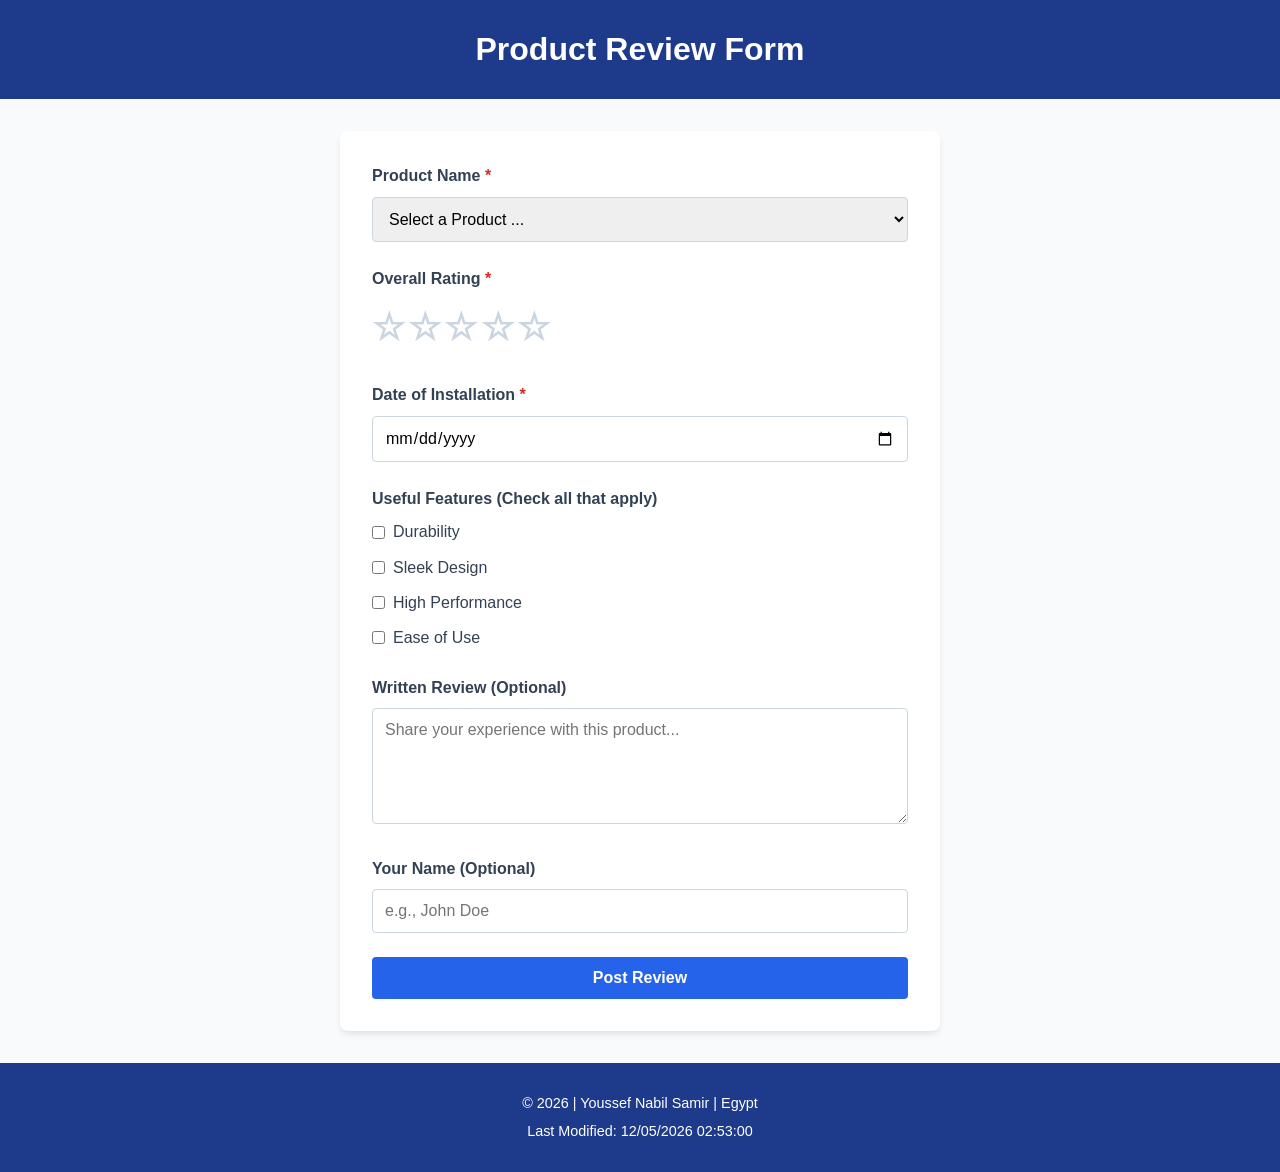
<file: form.html>
<!DOCTYPE html>
<html lang="en">
<head>
    <meta charset="UTF-8">
    <meta name="viewport" content="width=device-width, initial-scale=1.0">
    <meta name="description" content="A clean, responsive product review form for submitting user feedback on software engineering utilities.">
    <meta name="author" content="Youssef Nabil Samir">
    <title>Product Review Form</title>
    <link rel="stylesheet" href="styles/styles.css">
    <script src="scripts/review.js" defer></script>
</head>
<body>
    <header>
        <h1>Product Review Form</h1>
    </header>

    <main>
        <form method="get" action="review.html" class="review-form">
            <div class="form-group">
                <label for="product-name">Product Name <span class="required">*</span></label>
                <select id="product-name" name="productName" required>
                    <option value="" disabled selected>Select a Product ...</option>
                </select>
            </div>

            <div class="form-group">
                <label>Overall Rating <span class="required">*</span></label>
                <div class="rating-container">
                    <input type="radio" id="star5" name="rating" value="5" required>
                    <label for="star5" title="5 stars">☆</label>
                    
                    <input type="radio" id="star4" name="rating" value="4" required>
                    <label for="star4" title="4 stars">☆</label>
                    
                    <input type="radio" id="star3" name="rating" value="3" required>
                    <label for="star3" title="3 stars">☆</label>
                    
                    <input type="radio" id="star2" name="rating" value="2" required>
                    <label for="star2" title="2 stars">☆</label>
                    
                    <input type="radio" id="star1" name="rating" value="1" required>
                    <label for="star1" title="1 stars">☆</label>
                </div>
            </div>

            <div class="form-group">
                <label for="install-date">Date of Installation <span class="required">*</span></label>
                <input type="date" id="install-date" name="installDate" required>
            </div>

            <div class="form-group">
                <label>Useful Features (Check all that apply)</label>
                <div class="checkbox-group">
                    <div class="checkbox-item">
                        <input type="checkbox" id="feature-durability" name="features" value="durability">
                        <label for="feature-durability">Durability</label>
                    </div>
                    <div class="checkbox-item">
                        <input type="checkbox" id="feature-design" name="features" value="design">
                        <label for="feature-design">Sleek Design</label>
                    </div>
                    <div class="checkbox-item">
                        <input type="checkbox" id="feature-performance" name="features" value="performance">
                        <label for="feature-performance">High Performance</label>
                    </div>
                    <div class="checkbox-item">
                        <input type="checkbox" id="feature-ease" name="features" value="easeOfUse">
                        <label for="feature-ease">Ease of Use</label>
                    </div>
                </div>
            </div>

            <div class="form-group">
                <label for="written-review">Written Review (Optional)</label>
                <textarea id="written-review" name="writtenReview" rows="5" placeholder="Share your experience with this product..."></textarea>
            </div>

            <div class="form-group">
                <label for="user-name">Your Name (Optional)</label>
                <input type="text" id="user-name" name="userName" placeholder="e.g., John Doe">
            </div>

            <input type="submit" value="Post Review" class="submit-btn">
        </form>
    </main>

    <footer>
        <p>&copy; <span id="current-year"></span> | Youssef Nabil Samir | Egypt</p>
        <p>Last Modified: <span id="last-modified"></span></p>
    </footer>
</body>
</html>
</file>
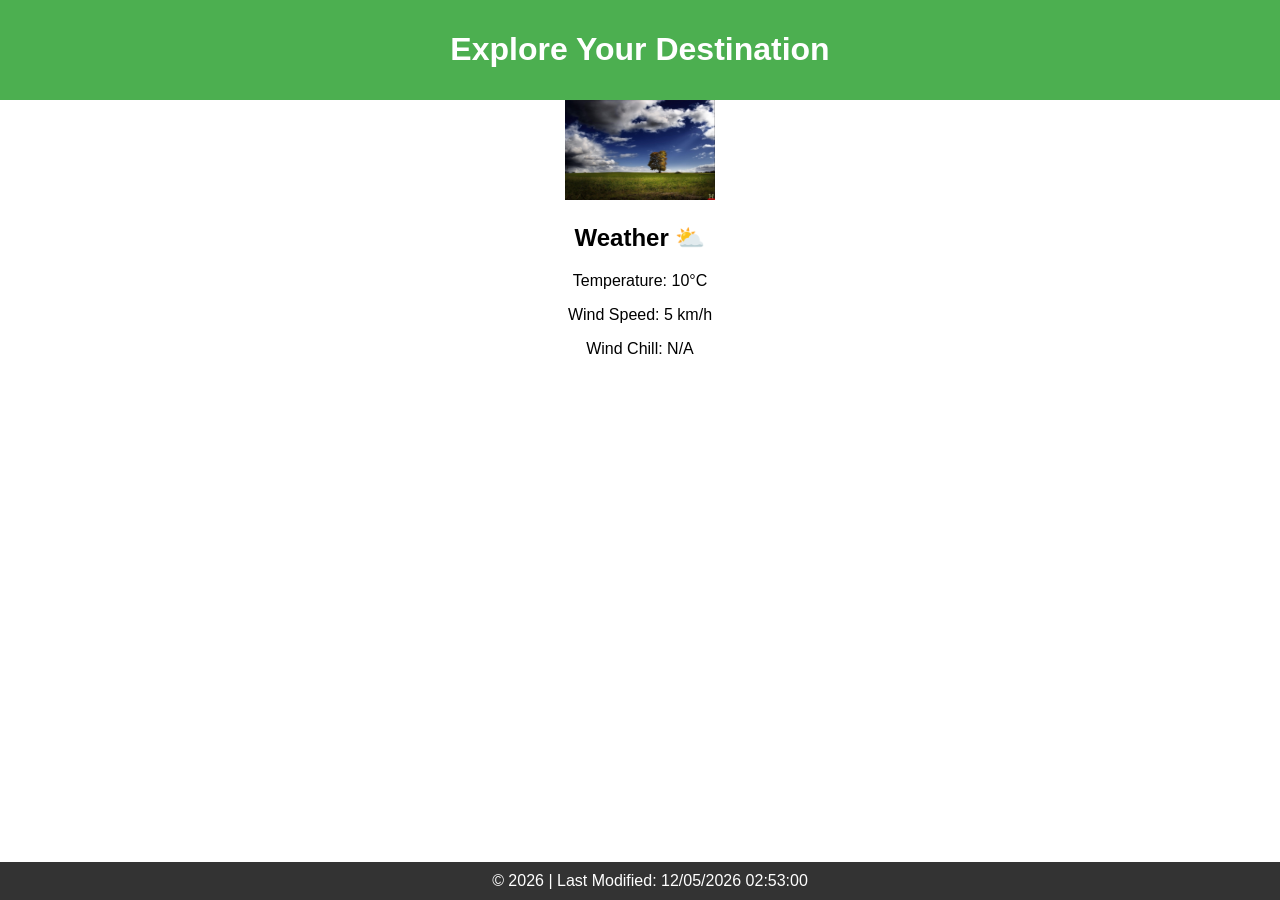
<file: place.html>
<!DOCTYPE html>
<html lang="en">
<head>
    <meta charset="UTF-8">
    <meta name="viewport" content="width=device-width, initial-scale=1.0">
    <title>W03 Country Page</title>
    <link rel="stylesheet" href="styles.css">
    <script src="script.js" defer></script>
</head>
<body>
    <header>
        <h1>Explore Your Destination</h1>
    </header>
    <main>
        <section class="hero">
            <picture>
                <source srcset="weather.jpg" media="(min-width: 768px)">
                <img src="weather.jpg" alt="Hero Image" style="width: 150px; height: 100px;">
            </picture>
        </section>
        <section class="weather">
            <h2>Weather <span class="weather-icon">⛅</span></h2>
            <p>Temperature: <span id="temperature">10</span>°C</p>
            <p>Wind Speed: <span id="wind-speed">5</span> km/h</p>
            <p>Wind Chill: <span id="wind-chill">N/A</span></p>
        </section>
    </main>
    <footer>
        <p>&copy; <span id="year"></span> | Last modified: <span id="last-modified"></span></p>
    </footer>
</body>
</html>
</file>
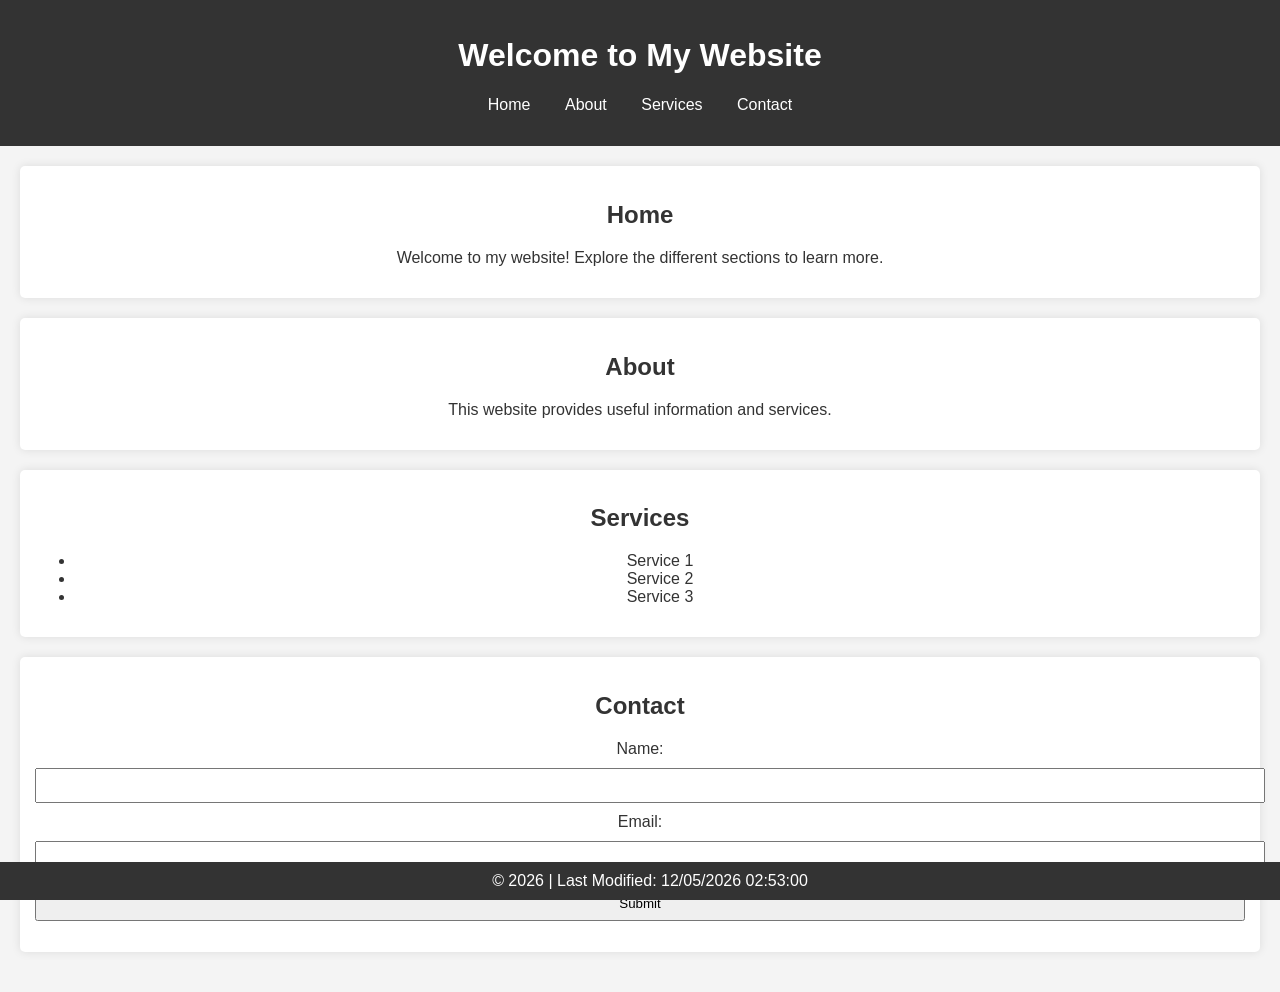
<file: SitePlan.html>
<!DOCTYPE html>
<html lang="en">
<head>
    <meta charset="UTF-8">
    <meta name="viewport" content="width=device-width, initial-scale=1.0">
    <title>My Website</title>
    <link rel="stylesheet" href="styles.css">
    <script defer src="script.js"></script>
    <style>
        body {
            font-family: Arial, sans-serif;
            margin: 0;
            padding: 0;
            background-color: #f4f4f4;
            color: #333;
        }
        header {
            background: #333;
            color: white;
            padding: 1em;
            text-align: center;
        }
        nav ul {
            list-style: none;
            padding: 0;
            text-align: center;
        }
        nav ul li {
            display: inline;
            margin: 0 15px;
        }
        nav ul li a {
            color: white;
            text-decoration: none;
        }
        main {
            padding: 20px;
        }
        section {
            margin-bottom: 20px;
            background: white;
            padding: 15px;
            border-radius: 5px;
            box-shadow: 0 0 10px rgba(0, 0, 0, 0.1);
        }
        form input, form button {
            display: block;
            width: 100%;
            margin: 10px 0;
            padding: 8px;
        }
        footer {
            text-align: center;
            padding: 10px;
            background: #333;
            color: white;
        }
    </style>
</head>
<body>
    <header>
        <h1>Welcome to My Website</h1>
        <nav>
            <ul>
                <li><a href="#home">Home</a></li>
                <li><a href="#about">About</a></li>
                <li><a href="#services">Services</a></li>
                <li><a href="#contact">Contact</a></li>
            </ul>
        </nav>
    </header>
    <main>
        <section id="home">
            <h2>Home</h2>
            <p>Welcome to my website! Explore the different sections to learn more.</p>
        </section>
        
        <section id="about">
            <h2>About</h2>
            <p>This website provides useful information and services.</p>
        </section>
        
        <section id="services">
            <h2>Services</h2>
            <ul>
                <li>Service 1</li>
                <li>Service 2</li>
                <li>Service 3</li>
            </ul>
        </section>
        
        <section id="contact">
            <h2>Contact</h2>
            <form id="contact-form">
                <label for="name">Name:</label>
                <input type="text" id="name" required>
                
                <label for="email">Email:</label>
                <input type="email" id="email" required>
                
                <button type="submit">Submit</button>
            </form>
            <p id="response"></p>
        </section>
    </main>
    <footer>
        <p>&copy; 2025 My Website Name</p>
    </footer>
    <script>
        document.getElementById("contact-form").addEventListener("submit", function(event) {
            event.preventDefault();
            let name = document.getElementById("name").value;
            let email = document.getElementById("email").value;
            if(name && email) {
                document.getElementById("response").textContent = "Thank you for reaching out, " + name + "!";
                document.getElementById("contact-form").reset();
            } else {
                document.getElementById("response").textContent = "Please fill out all fields.";
            }
        });
    </script>
</body>
</html>
</file>
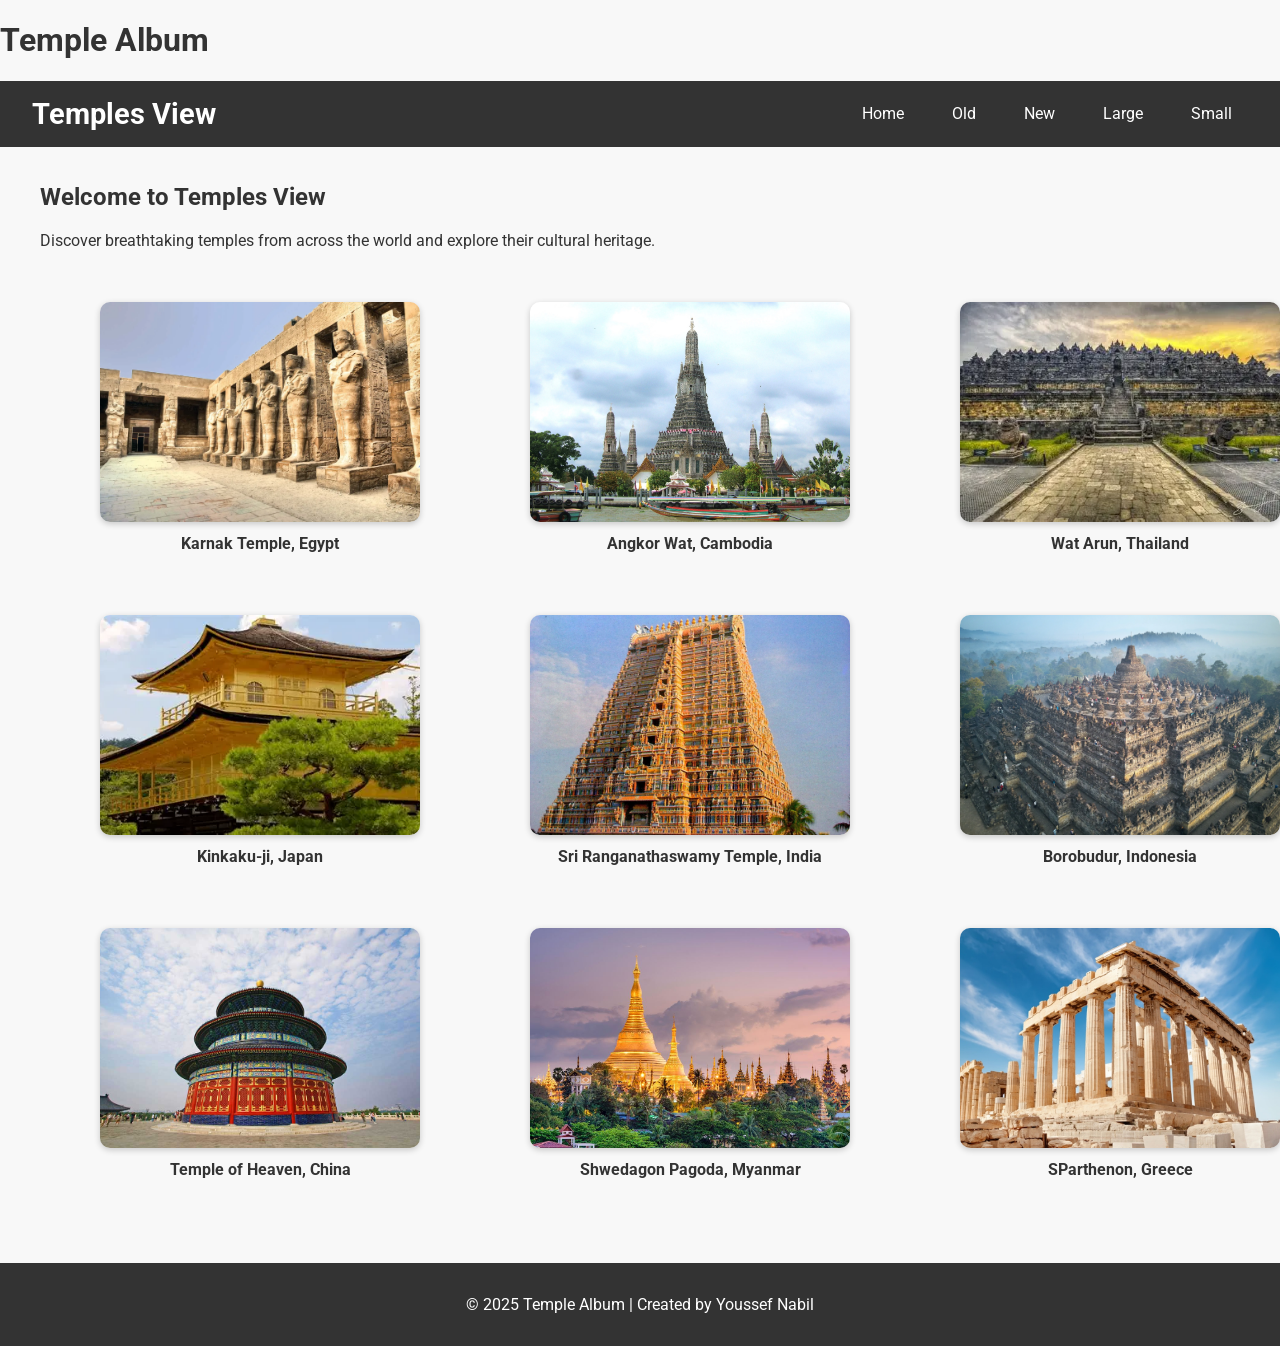
<file: temples.html>
<!DOCTYPE html>
<html lang="en">
<head>
  <meta charset="UTF-8">
  <meta name="viewport" content="width=device-width, initial-scale=1.0">
  <title>Temple Album | Temples View</title>

  <!-- Meta Information -->
  <meta name="description" content="Temple Album — a gallery showcasing ancient and modern temples from around the world.">
  <meta name="author" content="Youssef Nabil">

  <!-- Google Fonts -->
  <link rel="preconnect" href="https://fonts.googleapis.com">
  <link rel="preconnect" href="https://fonts.gstatic.com" crossorigin>
  <link href="https://fonts.googleapis.com/css2?family=Roboto:wght@400;700&display=swap" rel="stylesheet">

  <!-- Stylesheets -->
  <link rel="stylesheet" href="styles/temples.css">
  <link rel="stylesheet" href="styles/temples-large.css">

  <!-- JavaScript -->
  <script src="scripts/temples.js" defer></script>
</head>

<body>
  <header>
    <h1>Temple Album</h1>
    <nav>
      <div class="logo">Temples View</div>
      <ul class="nav-links">
        <li><a href="#home">Home</a></li>
        <li><a href="#old">Old</a></li>
        <li><a href="#new">New</a></li>
        <li><a href="#large">Large</a></li>
        <li><a href="#small">Small</a></li>
      </ul>
    </nav>
  </header>

  <main>
    <section id="home">
      <h2>Welcome to Temples View</h2>
      <p>Discover breathtaking temples from across the world and explore their cultural heritage.</p>
    </section>

    <!-- Temple Gallery -->
    <section class="temple-gallery">
      <figure>
        <img src="images/temple1.webp" alt="Karnak Temple, Egypt">
        <figcaption>Karnak Temple, Egypt</figcaption>
      </figure>
      <figure>
        <img src="images/temple2.jpeg" alt="Angkor Wat, Cambodia">
        <figcaption>Angkor Wat, Cambodia</figcaption>
      </figure>
      <figure>
        <img src="images/temple3.webp" alt="Wat Arun, Thailand">
        <figcaption>Wat Arun, Thailand</figcaption>
      </figure>
      <figure>
        <img src="images/temple5.webp" alt="Kinkaku-ji, Japan">
        <figcaption>Kinkaku-ji, Japan</figcaption>
      </figure>
      <figure>
        <img src="images/temple6.jpeg" alt="Sri Ranganathaswamy Temple, India">
        <figcaption>Sri Ranganathaswamy Temple, India</figcaption>
      </figure>
      <figure>
        <img src="images/temple7.webp" alt="Borobudur, Indonesia">
        <figcaption>Borobudur, Indonesia</figcaption>
      </figure>
      <figure>
        <img src="images/temple8.jpg" alt="Temple of Heaven, China">
        <figcaption>Temple of Heaven, China</figcaption>
      </figure>
      <figure>
        <img src="images/temple9.jpg" alt="Shwedagon Pagoda, Myanmar">
        <figcaption>Shwedagon Pagoda, Myanmar</figcaption>
      </figure>
      <figure>
        <img src="images/temple10.jpg" alt="Parthenon, Greece">
        <figcaption>SParthenon, Greece</figcaption>
      </figure>
    </section>
  </main>

  <footer>
    <p>&copy; 2025 Temple Album | Created by Youssef Nabil</p>
  </footer>
</body>
</html>
</file>
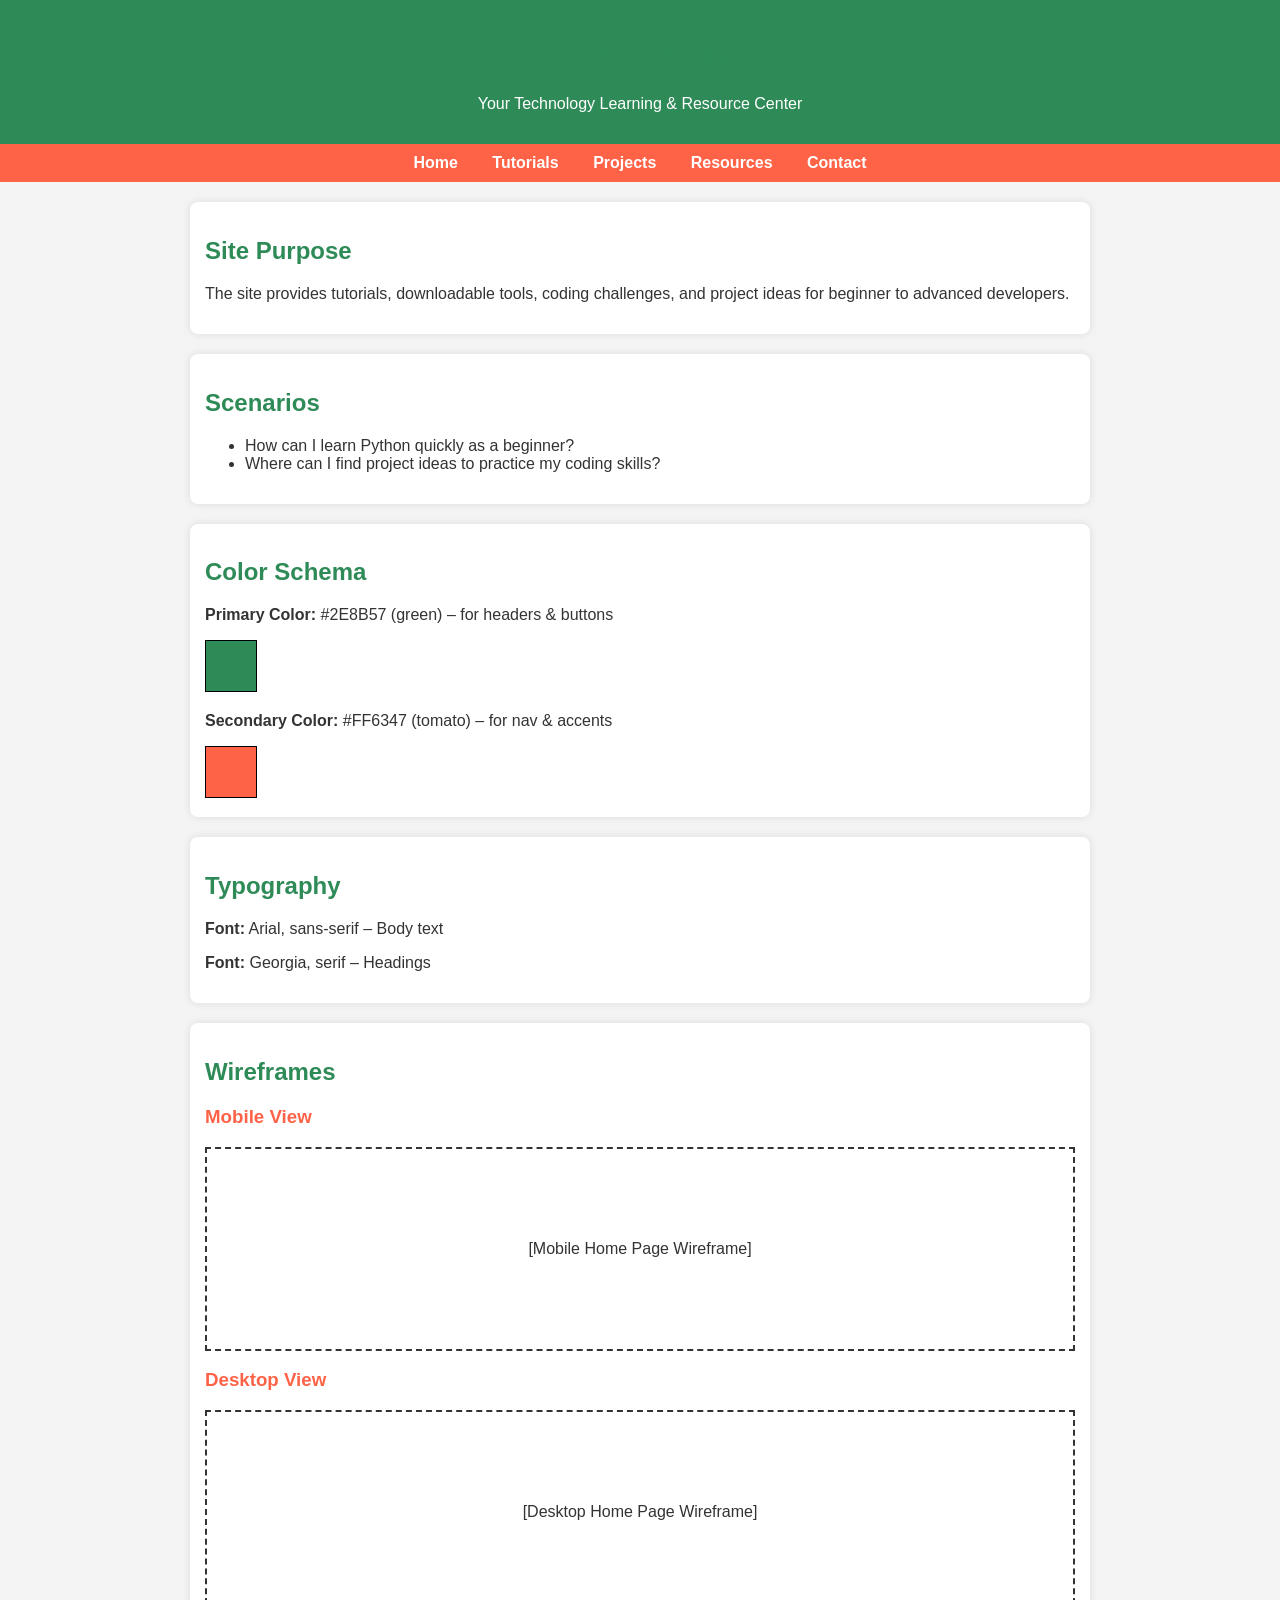
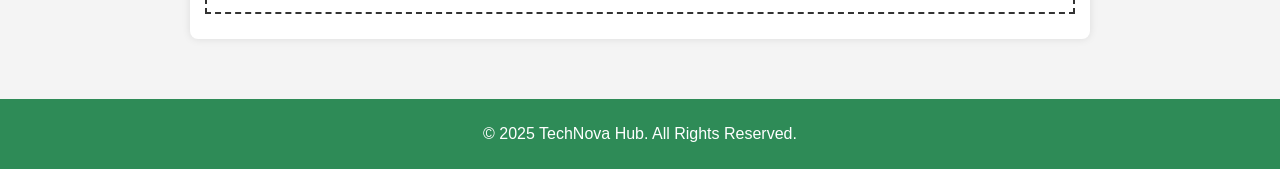
<file: project/siteplan.html>
<!DOCTYPE html>
<html lang="en">
<head>
    <meta charset="UTF-8">
    <meta name="viewport" content="width=device-width, initial-scale=1.0">
    <title>TechNova Hub - Website Planning</title>
    <link rel="stylesheet" href="siteplan.css">
    <style>
        body {
            font-family: Arial, sans-serif;
            background-color: #f4f4f4;
            margin: 0;
            padding: 0;
            color: #333;
        }
        header {
            background-color: #2E8B57;
            color: white;
            padding: 15px;
            text-align: center;
        }
        nav {
            background-color: #FF6347;
            padding: 10px;
            text-align: center;
        }
        nav a {
            color: white;
            text-decoration: none;
            margin: 0 15px;
            font-weight: bold;
        }
        nav a:hover {
            text-decoration: underline;
        }
        main {
            padding: 20px;
            max-width: 900px;
            margin: auto;
        }
        h2 {
            color: #2E8B57;
        }
        .wireframe {
            border: 2px dashed #333;
            height: 200px;
            display: flex;
            justify-content: center;
            align-items: center;
            margin-bottom: 10px;
            background-color: #fff;
        }
        .color-box {
            display: inline-block;
            width: 50px;
            height: 50px;
            margin-right: 10px;
            border: 1px solid #000;
        }
        footer {
            text-align: center;
            background-color: #2E8B57;
            color: white;
            padding: 10px;
            margin-top: 20px;
        }
        section {
            background-color: #fff;
            padding: 15px;
            margin-bottom: 20px;
            border-radius: 8px;
            box-shadow: 0 0 8px rgba(0,0,0,0.1);
        }
    </style>
</head>
<body>
    <!-- Header -->
    <header>
        <h1>TechNova Hub</h1>
        <p>Your Technology Learning & Resource Center</p>
    </header>

    <!-- Navigation -->
    <nav>
        <a href="#">Home</a>
        <a href="#">Tutorials</a>
        <a href="#">Projects</a>
        <a href="#">Resources</a>
        <a href="#">Contact</a>
    </nav>

    <!-- Main Content -->
    <main>
        <!-- Site Purpose -->
        <section>
            <h2>Site Purpose</h2>
            <p>The site provides tutorials, downloadable tools, coding challenges, and project ideas for beginner to advanced developers.</p>
        </section>

        <!-- Scenarios -->
        <section>
            <h2>Scenarios</h2>
            <ul>
                <li>How can I learn Python quickly as a beginner?</li>
                <li>Where can I find project ideas to practice my coding skills?</li>
            </ul>
        </section>

        <!-- Color Schema -->
        <section>
            <h2>Color Schema</h2>
            <p><strong>Primary Color:</strong> #2E8B57 (green) – for headers & buttons</p>
            <div class="color-box" style="background-color:#2E8B57;"></div>
            <p><strong>Secondary Color:</strong> #FF6347 (tomato) – for nav & accents</p>
            <div class="color-box" style="background-color:#FF6347;"></div>
        </section>

        <!-- Typography -->
        <section>
            <h2>Typography</h2>
            <p><strong>Font:</strong> Arial, sans-serif – Body text</p>
            <p><strong>Font:</strong> Georgia, serif – Headings</p>
        </section>

        <!-- Wireframes -->
        <section>
            <h2>Wireframes</h2>
            <h3>Mobile View</h3>
            <div class="wireframe">[Mobile Home Page Wireframe]</div>
            <h3>Desktop View</h3>
            <div class="wireframe">[Desktop Home Page Wireframe]</div>
        </section>
    </main>

    <!-- Footer -->
    <footer>
        <p>© 2025 TechNova Hub. All Rights Reserved.</p>
    </footer>
</body>
</html>
</file>
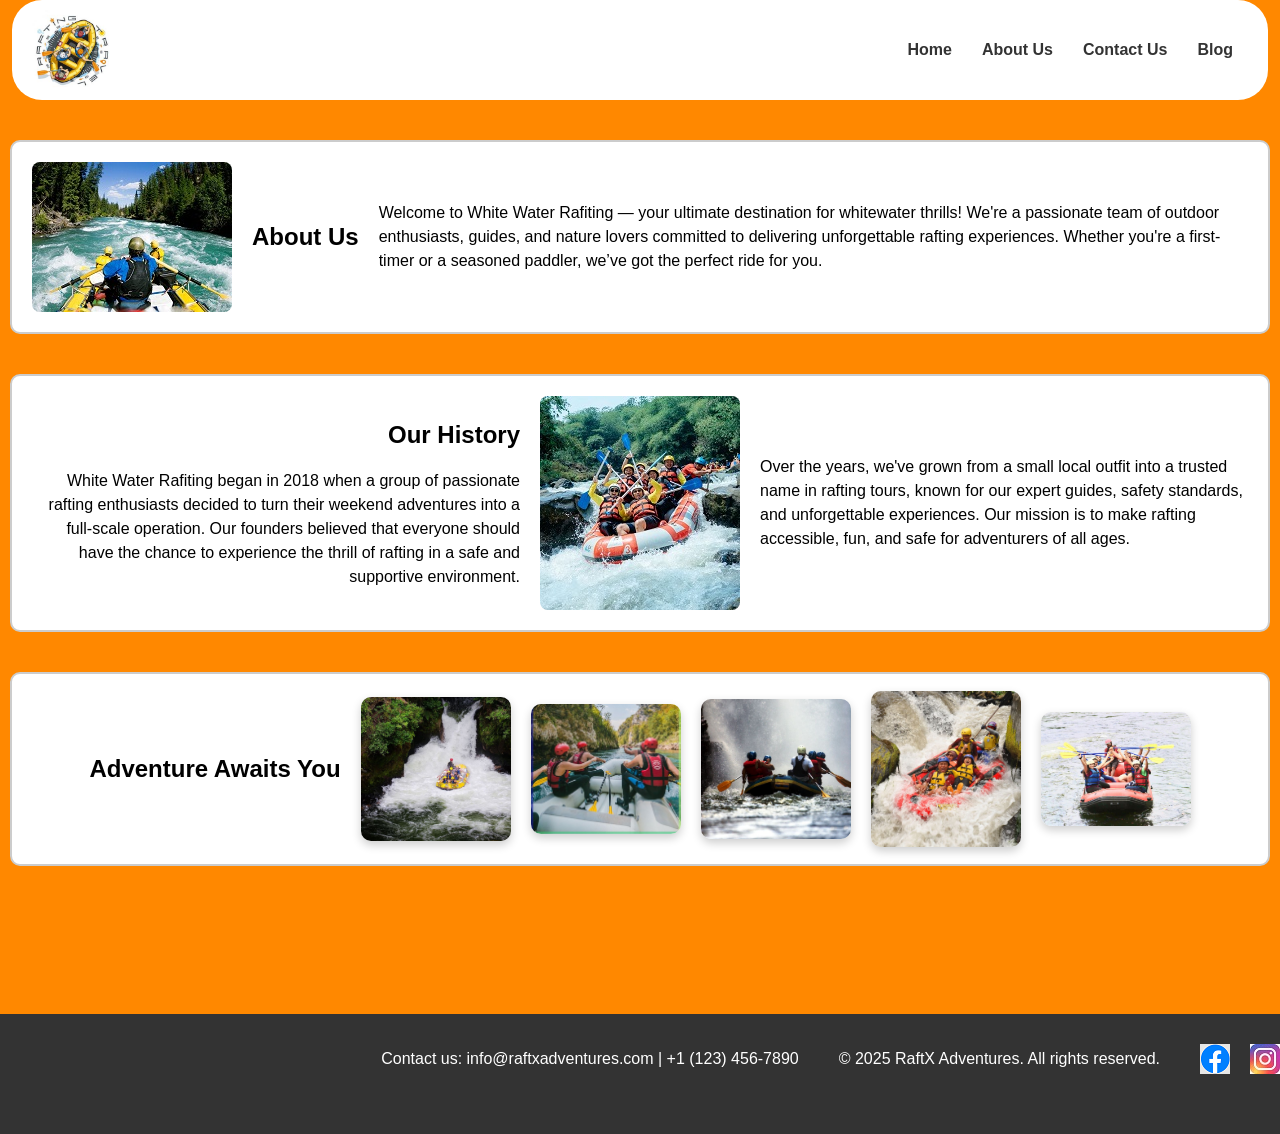
<file: wwr/about.html>
<!DOCTYPE html>
<html lang="en">
  <head>
    <meta charset="UTF-8" />
    <meta name="author" content="Youssef Nabil">
    <meta name="viewport" content="width=device-width, initial-scale=1.0" />
	<link rel="stylesheet" href="rafiting.css">
	<link rel="stylesheet" href="https://fonts.googleapis.com/css?family=Sofia">
    	<title>White Water Rafiting</title>
	<link rel="icon" href="z-raftingcompas.jpg" type="image/png">

  </head>

  <body>
    <nav class="navbar">
      <img
        src="z-raftingcompas.jpg"
        alt="Logo"
        class="logo"
      />

      <ul class="menu">
        <li class="item"><a href="#">Home</a></li>
        <li class="item"><a href="#">About Us</a></li>
        <li class="item"><a href="#">Contact Us</a></li>
        <li class="item"><a href="#">Blog</a></li>
      </ul>

    </nav>
	<br>
	<br>
	<br>
	<br>
	<br>

	 <div class="container">
    <img src="about-image.jpg" alt="Sample Image">
    <h2>About Us</h2>
  <p>Welcome to White Water Rafiting — your ultimate destination for whitewater thrills! We're a passionate team of outdoor enthusiasts, guides, and nature lovers committed to delivering unforgettable rafting experiences. Whether you're a first-timer or a seasoned paddler, we’ve got the perfect ride for you.</p>
  </div>
    <div class="container">
    <div class="text left-text">
     <h2>Our History</h2>
  <p style="flex: 1;">White Water Rafiting began in 2018 when a group of passionate rafting enthusiasts decided to turn their weekend adventures into a full-scale operation. Our founders believed that everyone should have the chance to experience the thrill of rafting in a safe and supportive environment.</p>
  
    </div>

    <img src="about-center-image.jpg" alt="Centered Image">

    <div class="text right-text">
      <p style="flex: 1;">Over the years, we've grown from a small local outfit into a trusted name in rafting tours, known for our expert guides, safety standards, and unforgettable experiences. Our mission is to make rafting accessible, fun, and safe for adventurers of all ages.</p>
    </div>
  </div>
   <div class="final-container">
	 <h2>Adventure Awaits You</h2>
	  <div class="image-wrapper">
    <img src="1.jpg" class="img1" alt="Image 1">
    <img src="2.jpg" class="img2" alt="Image 2">
    <img src="3.jpg" class="img3" alt="Image 3">
    <img src="4.jpg" class="img4" alt="Image 4">
    <img src="5.jpg" class="img5" alt="Image 5">
  </div>
   </div>
<br>
<br>   
<br>
<br>
<br>   
<br>

</body>
<footer>
	<div class="footer">

<div class="social-media">

<p>Contact us: info@raftxadventures.com | +1 (123) 456-7890</p>
<br>
<p >&copy; 2025 RaftX Adventures. All rights reserved.</p>
<br>
<br>
<br>
<br>
<br>
  <div class="social-media">
    
    <a href="https://facebook.com"><img src="facebook.PNG" alt="Facebook"></a>
    <a href="https://instagram.com"><img src="instagram.jpeg" alt="Instagram"></a>

  

  </div>
  
</div>
</footer>
</html>
</file>
<file: styles/styles.css>
:root {
    --primary-color: #1e3a8a;
    --secondary-color: #2563eb;
    --background-color: #f8fafc;
    --card-background: #ffffff;
    --text-color: #334155;
    --border-color: #cbd5e1;
    --star-color: #eab308;
}

* {
    box-sizing: border-box;
    margin: 0;
    padding: 0;
}

body {
    font-family: 'Segoe UI', Tahoma, Geneva, Verdana, sans-serif;
    background-color: var(--background-color);
    color: var(--text-color);
    line-height: 1.6;
    display: flex;
    flex-direction: column;
    min-height: 100vh;
}

header, footer {
    background-color: var(--primary-color);
    color: white;
    text-align: center;
    padding: 1.5rem;
}

footer p {
    font-size: 0.9rem;
    margin: 0.3rem 0;
}

main {
    flex: 1;
    display: flex;
    justify-content: center;
    align-items: center;
    padding: 2rem 1rem;
}

/* Form Container Styles */
.review-form {
    background-color: var(--card-background);
    padding: 2rem;
    border-radius: 8px;
    box-shadow: 0 4px 6px -1px rgba(0, 0, 0, 0.1);
    width: 100%;
    max-width: 600px;
}

.form-group {
    margin-bottom: 1.5rem;
}

.form-group label {
    display: block;
    font-weight: 600;
    margin-bottom: 0.5rem;
}

.required {
    color: #dc2626;
}

/* Inputs, Selectors, and Textarea Elements */
input[type="text"],
input[type="date"],
select,
textarea {
    width: 100%;
    padding: 0.75rem;
    border: 1px solid var(--border-color);
    border-radius: 4px;
    font-size: 1rem;
    font-family: inherit;
    transition: border-color 0.2s;
}

input[type="text"]:focus,
input[type="date"]:focus,
select:focus,
textarea:focus {
    outline: none;
    border-color: var(--secondary-color);
}

/* Star Rating Components */
.rating-container {
    display: flex;
    flex-direction: row-reverse;
    justify-content: flex-end;
    gap: 0.2rem;
    font-size: 2.3rem;
}

.rating-container input {
    display: none;
}

.rating-container label {
    color: #cbd5e1;
    cursor: pointer;
    transition: color 0.2s;
    margin: 0;
}

/* Fill stars on hover and checked states */
.rating-container input:checked ~ label,
.rating-container input:hover ~ label,
.rating-container label:hover ~ label {
    color: var(--star-color);
}

/* Checkbox Alignment & Structuring */
.checkbox-group {
    display: flex;
    flex-direction: column;
    gap: 0.6rem;
}

.checkbox-item {
    display: flex;
    align-items: center;
    gap: 0.5rem;
}

.checkbox-item input[type="checkbox"] {
    width: auto;
    cursor: pointer;
}

.checkbox-item label {
    display: inline;
    font-weight: normal;
    margin-bottom: 0;
    cursor: pointer;
}

/* Action Button */
.submit-btn {
    background-color: var(--secondary-color);
    color: white;
    border: none;
    padding: 0.75rem 1.5rem;
    font-size: 1rem;
    font-weight: 600;
    border-radius: 4px;
    cursor: pointer;
    width: 100%;
    transition: background-color 0.2s;
}

.submit-btn:hover {
    background-color: var(--primary-color);
}

/* Submission Confirmation UI Card */
.confirmation-card {
    background-color: var(--card-background);
    text-align: center;
    padding: 3rem 2rem;
    border-radius: 8px;
    box-shadow: 0 4px 6px -1px rgba(0, 0, 0, 0.1);
    max-width: 500px;
    width: 100%;
}

.success-icon {
    font-size: 3rem;
    color: #16a34a;
    background: #dcfce7;
    width: 80px;
    height: 80px;
    line-height: 80px;
    border-radius: 50%;
    margin: 0 auto 1.5rem;
}

.confirmation-card h2 {
    margin-bottom: 1rem;
    color: var(--primary-color);
}

.confirmation-card hr {
    margin: 1.5rem 0;
    border: 0;
    border-top: 1px solid var(--border-color);
}

.counter-display {
    font-size: 1.1rem;
    margin-bottom: 1.5rem;
}

.back-link {
    display: inline-block;
    color: var(--secondary-color);
    text-decoration: none;
    font-weight: 600;
}

.back-link:hover {
    text-decoration: underline;
}

/* Mobile Breakpoint Optimization */
@media (max-width: 480px) {
    .review-form {
        padding: 1.25rem;
    }
    
    .rating-container {
        font-size: 2rem;
    }
}
</file>
<file: styles.css>
body {
    font-family: Arial, sans-serif;
    margin: 0;
    padding: 0;
    text-align: center;
}

header {
    background-color: #4CAF50;
    color: white;
    padding: 10px;
}

.hero img {
    width: 100%;
    height: auto;
}

.weather {
    margin: 20px;
}

.weather-icon {
    font-size: 24px;
}

footer {
    background-color: #333;
    color: white;
    padding: 10px;
    position: fixed;
    bottom: 0;
    width: 100%;
}
</file>
<file: styles/temples.css>
/* General Styles */
body {
  margin: 0;
  font-family: 'Roboto', Arial, sans-serif;
  background-color: #f8f8f8;
  color: #333;
}

/* Header and Navigation */
nav {
  background-color: #333;
  color: white;
  padding: 0.5rem 1rem;
  display: flex;
  justify-content: space-between;
  align-items: center;
}

.logo {
  font-size: 1.5rem;
  font-weight: bold;
}

.nav-links {
  list-style: none;
  display: flex;
  gap: 1rem;
  margin: 0;
  padding: 0;
}

.nav-links a {
  text-decoration: none;
  color: white;
  padding: 0.5rem 1rem;
  transition: background-color 0.3s;
}

.nav-links a:hover {
  background-color: #555;
  border-radius: 5px;
}

/* Main Content */
main {
  max-width: 1200px;
  margin: 0 auto;
  padding: 1rem;
}

.temple-gallery {
  display: grid;
  grid-template-columns: repeat(auto-fit, minmax(300px, 1fr));
  gap: 20px;
  padding: 20px;
}

.temple-gallery img {
  width: 320px;
  height: 220px;
  border-radius: 10px;
  object-fit: cover;
  box-shadow: 0 2px 6px rgba(0, 0, 0, 0.2);
}

.temple-gallery figcaption {
  text-align: center;
  margin-top: 0.5rem;
  font-weight: bold;
}

/* Footer */
footer {
  text-align: center;
  background-color: #333;
  color: white;
  padding: 1rem 0;
  margin-top: 2rem;
}

/* Responsive (required media query) */
@media (max-width: 600px) {
  .nav-links {
    flex-direction: column;
    align-items: center;
  }

  .temple-gallery img {
    width: 100%;
    height: auto;
  }
}
</file>
<file: styles/temples-large.css>
/* For larger screens */
@media (min-width: 900px) {
  .temple-gallery {
    grid-template-columns: repeat(3, 1fr);
    gap: 30px;
  }

  nav {
    padding: 1rem 2rem;
  }

  .logo {
    font-size: 1.8rem;
  }
}
</file>
<file: project/siteplan.css>
/* Inline CSS just for demonstration; you can move to siteplan.css */
        body {
            font-family: 'Arial', sans-serif;
            background-color: #f4f4f4;
            color: #333;
            margin: 0;
            padding: 20px;
        }
        h1, h2 {
            color: #2E8B57;
        }
        h3 {
            color: #FF6347;
        }
        .section {
            background-color: #fff;
            padding: 15px;
            margin-bottom: 20px;
            border-radius: 8px;
            box-shadow: 0 0 10px rgba(0,0,0,0.1);
        }
        .wireframe {
            border: 2px dashed #333;
            height: 200px;
            display: flex;
            align-items: center;
            justify-content: center;
            margin-bottom: 10px;
        }
        .color-box {
            display: inline-block;
            width: 50px;
            height: 50px;
            margin-right: 10px;
            border: 1px solid #000;
        }
</file>
<file: wwr/rafiting.css>
:root {
  --primary-color: #055a05;
  --secondary-color: #f4a261;
  --accent1-color: #264653;
  --accent2-color: #e9c46a;
  --heading-font: 'Sofia', sans-serif;
  --body-font: Arial, sans-serif;
  --float-direction: right;
}
body {
  background: #ff8800;
  height: 100vh;
  margin: 0;
  padding-top: 10px;
  font-family: var(--body-font);

      .navbar {
        display: flex;
        background: #fff;
        border-radius: 30px;
        padding: 10px 20px;
        margin: 0 auto;
        width: 95%;
        justify-content: space-between;
        align-items: center;
        position: fixed;
        top: 0;
        left: 0;
        right: 0;
        z-index: 9999;
      }

      .logo {
        width: 5rem;
      }

      .menu {
        display: flex;
        list-style-type: none;
        margin: 0;
        padding: 0;
      }

      .item {
        margin: 0 15px;
      }

      .item a {
        text-decoration: none;
        color: #333;
        font-weight: bold;
      }

      .item a:hover {
        color: #2258c3;
      }

      button {
        background-color: #2258c3;
        color: white;
        border: none;
        padding: 10px 20px;
        border-radius: 20px;
        cursor: pointer;
      }

      button:hover {
        background-color: #fd2df3;
      }
	     .container {
      display: flex;
      align-items: center;
      gap: 20px;
      padding: 20px;
      border: 2px solid #ccc;
	  background-color: #fff;
      border-radius: 10px;
      max-width: 95%;
      margin: 40px auto;
      flex-wrap: wrap;
    }

    .container img {
      width: 200px;
      height: auto;
      border-radius: 8px;
    }

    .container p {
      flex: 1;
      font-size: 1rem;
      line-height: 1.5;
    }
	 .final-container {
      display: flex;
      justify-content: center;
      align-items: center;
      gap: 20px;
      padding: 20px;
      border: 2px solid #ccc;
	  background-color: #fff;
      border-radius: 10px;
      max-width: 95%;
      margin: 40px auto;
      flex-wrap: wrap;
      text-align: center;
    }

    .final-container img {
      width: 200px;
      height: auto;
      border-radius: 10px;
    }

    .text {
      flex: 1;
      min-width: 200px;
    }

    .left-text {
      text-align: right;
    }

    .right-text {
      text-align: left;
    }
	   .final-container {
      position: relative;
      padding: 20px;
    }

    .image-wrapper {
      display: flex;
      justify-content: space-between;
      align-items: center;
      gap: 20px;
      height: 150px;
      width: 830px;
    }

    .image-wrapper img {
      width: 150px;
      height: auto;
      border-radius: 10px;
      box-shadow: 0 4px 10px rgba(0, 0, 0, 0.2);
      transition: transform 0.3s ease;
    }

    .image-wrapper img:hover {
      transform: scale(1.1);
      z-index: 10;
    }
	.footer {
	position: sticky;
	left: 0;
	bottom: 0;
	width: 100%;
	background-color: #333;
	color: white;
	text-align: center;
	padding: 10px 0;
}
.social-media {
	 display: flex;
  justify-content: flex-end; /* Pushes icons to the right */
  gap: 20px;
  margin-top: 10px;
}
</file>
